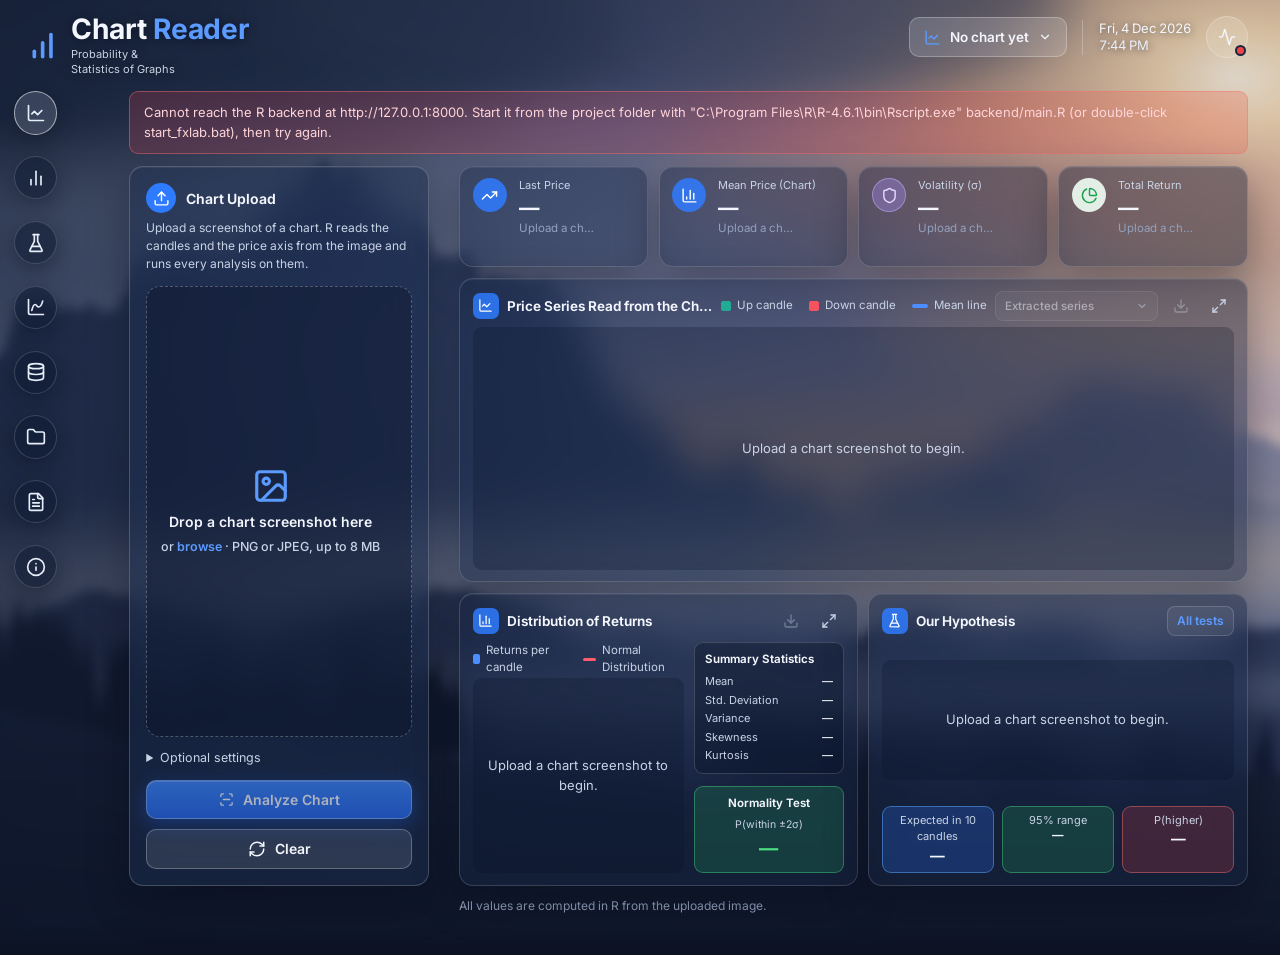
<file: frontend/index.html>
<!DOCTYPE html>
<html lang="en">
<head>
  <meta charset="utf-8">
  <meta name="viewport" content="width=device-width, initial-scale=1">
  <title>Chart Reader · Dashboard</title>
  <meta name="description" content="Chart Reader - Probability &amp; Statistics of Uploaded Graphs Using R: reads the prices from a chart screenshot and applies the syllabus to them">
  <link rel="preload" href="assets/fonts/inter-latin-wght-normal.woff2" as="font" type="font/woff2" crossorigin>
  <link rel="stylesheet" href="style.css">
  <link rel="stylesheet" href="report.css">
</head>
<body>
  <div class="backdrop-scene" aria-hidden="true"></div>
  <a class="skip-link" href="#main">Skip to content</a>

  <!-- ===================== TOP BAR ===================== -->
  <header class="topbar">
    <a class="brand" href="#/dashboard" aria-label="Chart Reader dashboard">
      <svg class="icon brand-mark" aria-hidden="true"><use href="assets/icons.svg?v=3#i-chart-no-axes-column-increasing"/></svg>
      <span class="brand-text">
        <span class="brand-name">Chart <span class="accent">Reader</span></span>
        <span class="brand-sub">Probability &amp;<br>Statistics of Graphs</span>
      </span>
    </a>
    <div class="topbar-tools">
      <div class="popover-wrap">
        <button class="pill" type="button" id="pair-button" aria-expanded="false" aria-controls="pair-pop">
          <svg class="icon pill-icon" aria-hidden="true"><use href="assets/icons.svg?v=3#i-chart-line"/></svg>
          <span id="pair-label">No chart yet</span>
          <svg class="icon icon-sm" aria-hidden="true"><use href="assets/icons.svg?v=3#i-chevron-down"/></svg>
        </button>
        <div class="popover glass" id="pair-pop" hidden>
          <p class="popover-title" id="pair-title">No chart uploaded yet</p>
          <p id="pair-data-note">Upload a chart screenshot in the Chart Upload panel on the dashboard. Prices are read from the
            image; they are not a live feed.</p>
          <a class="link" href="#/data">Open the chart data →</a>
        </div>
      </div>
      <div class="clock" aria-label="Current date and time">
        <span id="clock-date">—</span>
        <span id="clock-time">—</span>
      </div>
      <div class="popover-wrap">
        <button class="avatar" type="button" id="status-button" aria-expanded="false" aria-controls="status-pop"
                aria-label="R backend status: checking">
          <svg class="icon" aria-hidden="true"><use href="assets/icons.svg?v=3#i-activity"/></svg>
          <span class="status-dot" aria-hidden="true"></span>
        </button>
        <div class="popover glass popover-right" id="status-pop" hidden>
          <p class="popover-title" id="status-title">Checking the R backend…</p>
          <p id="status-detail">All statistics are computed by R through the Plumber API.</p>
          <p class="popover-actions">
            <button class="btn btn-small" type="button" id="status-retry">Check again</button>
            <a class="link" href="/__docs__/" target="_blank" rel="noopener">API explorer</a>
          </p>
        </div>
      </div>
    </div>
  </header>

  <!-- ===================== FLOATING NAVIGATION RAIL ===================== -->
  <nav class="rail" id="app-nav" aria-label="Sections">
    <a class="rail-btn" href="#/dashboard" data-view="dashboard">
      <svg class="icon" aria-hidden="true"><use href="assets/icons.svg?v=3#i-chart-line"/></svg>
      <span class="rail-label">Chart Analysis Dashboard</span>
    </a>
    <a class="rail-btn" href="#/descriptive" data-view="descriptive distributions">
      <svg class="icon" aria-hidden="true"><use href="assets/icons.svg?v=3#i-chart-no-axes-column"/></svg>
      <span class="rail-label">Distribution Analysis</span>
    </a>
    <a class="rail-btn" href="#/hypothesis" data-view="hypothesis">
      <svg class="icon" aria-hidden="true"><use href="assets/icons.svg?v=3#i-flask-conical"/></svg>
      <span class="rail-label">Hypothesis Testing</span>
    </a>
    <a class="rail-btn" href="#/regression" data-view="regression">
      <svg class="icon" aria-hidden="true"><use href="assets/icons.svg?v=3#i-chart-spline"/></svg>
      <span class="rail-label">Correlation &amp; Regression</span>
    </a>
    <a class="rail-btn" href="#/data" data-view="data">
      <svg class="icon" aria-hidden="true"><use href="assets/icons.svg?v=3#i-database"/></svg>
      <span class="rail-label">Chart Data</span>
    </a>
    <a class="rail-btn" href="#/storage" data-view="storage">
      <svg class="icon" aria-hidden="true"><use href="assets/icons.svg?v=3#i-folder"/></svg>
      <span class="rail-label">Storage</span>
    </a>
    <a class="rail-btn" href="#/report" data-view="report">
      <svg class="icon" aria-hidden="true"><use href="assets/icons.svg?v=3#i-file-text"/></svg>
      <span class="rail-label">Report</span>
    </a>
    <a class="rail-btn" href="#/about" data-view="about">
      <svg class="icon" aria-hidden="true"><use href="assets/icons.svg?v=3#i-info"/></svg>
      <span class="rail-label">About Project</span>
    </a>
  </nav>


  <main id="main" class="workspace" tabindex="-1">
    <div class="banner banner-error" id="global-banner" role="alert" hidden></div>

    <!-- ===================== DASHBOARD (reference composition) ===================== -->
    <section class="view view-dashboard" id="view-dashboard" data-title="Dashboard" hidden>
      <h1 class="sr-only">Chart Analysis Dashboard</h1>

      <!-- Chart Upload: the only input of the application (POST /chart/analyze). -->
      <section class="sim-params glass" id="chart-upload" aria-labelledby="upload-title">
        <div class="params-head">
          <span class="params-icon" aria-hidden="true"><svg class="icon"><use href="assets/icons.svg?v=3#i-upload"/></svg></span>
          <h2 id="upload-title">Chart Upload</h2>
        </div>
        <p class="params-sub">Upload a screenshot of a chart. R reads the candles and the price axis from the image and runs every analysis on them.</p>
        <form id="upload-form" class="params-form upload-form" novalidate>
          <label class="dropzone" id="dropzone" for="chart-file">
            <input id="chart-file" name="image" type="file" accept="image/png,image/jpeg" class="sr-only">
            <span class="dropzone-empty">
              <svg class="icon dropzone-icon" aria-hidden="true"><use href="assets/icons.svg?v=3#i-image"/></svg>
              <span class="dropzone-title">Drop a chart screenshot here</span>
              <span class="dropzone-hint">or <span class="link">browse</span> · PNG or JPEG, up to 8 MB</span>
            </span>
            <img class="dropzone-preview" id="chart-preview" alt="Preview of the selected chart" hidden>
          </label>
          <p class="file-name" id="chart-file-name" aria-live="polite"></p>
          <details class="advanced">
            <summary>Optional settings</summary>
            <div class="field">
              <label for="up-chart_name">Chart name <span class="unit">read from the chart if empty</span></label>
              <input id="up-chart_name" name="chart_name" type="text" maxlength="70" placeholder="e.g. BTCUSDT">
            </div>
            <div class="field">
              <label for="up-interval">Candle interval</label>
              <select id="up-interval" name="interval">
                <option value="">Read from the chart</option>
                <option>1m</option><option>5m</option><option>15m</option><option>30m</option><option>1h</option>
                <option>2h</option><option>4h</option><option>1D</option><option>1W</option><option>1M</option>
              </select>
            </div>
            <p class="field-hint">Only if the price axis cannot be read: the highest and lowest price on the chart.</p>
            <div class="split split-even">
              <div class="field">
                <label for="up-manual_high">Highest price</label>
                <input id="up-manual_high" name="manual_high" type="number" step="any" min="0">
              </div>
              <div class="field">
                <label for="up-manual_low">Lowest price</label>
                <input id="up-manual_low" name="manual_low" type="number" step="any" min="0">
              </div>
            </div>
          </details>
          <div class="params-actions">
            <button class="btn btn-primary btn-block" type="submit" disabled>
              <svg class="icon icon-line" aria-hidden="true"><use href="assets/icons.svg?v=3#i-scan-line"/></svg><span>Analyze Chart</span>
            </button>
            <button class="btn btn-secondary btn-block" type="button" data-action="clear">
              <svg class="icon" aria-hidden="true"><use href="assets/icons.svg?v=3#i-refresh-cw"/></svg><span>Clear</span>
            </button>
          </div>
          <div class="params-message" id="upload-message" aria-live="polite"></div>
        </form>
      </section>

      <div class="kpis" id="kpis" aria-live="polite">
        <article class="kpi glass" id="kpi-last">
          <span class="kpi-icon tone-blue" aria-hidden="true"><svg class="icon"><use href="assets/icons.svg?v=3#i-trending-up"/></svg></span>
          <div class="kpi-body">
            <p class="kpi-label">Last Price <span data-kpi="name"></span></p>
            <p class="kpi-value" data-kpi="value">—</p>
            <p class="kpi-sub" data-kpi="sub">Upload a chart</p>
          </div>
          <svg class="spark" data-kpi="spark" viewBox="0 0 100 32" preserveAspectRatio="none" aria-hidden="true"></svg>
        </article>
        <article class="kpi glass" id="kpi-mean">
          <span class="kpi-icon tone-blue" aria-hidden="true"><svg class="icon"><use href="assets/icons.svg?v=3#i-chart-column"/></svg></span>
          <div class="kpi-body">
            <p class="kpi-label">Mean Price (Chart)</p>
            <p class="kpi-value" data-kpi="value">—</p>
            <p class="kpi-sub" data-kpi="sub">Upload a chart</p>
          </div>
          <svg class="spark" data-kpi="spark" viewBox="0 0 100 32" preserveAspectRatio="none" aria-hidden="true"></svg>
        </article>
        <article class="kpi glass" id="kpi-vol">
          <span class="kpi-icon tone-violet" aria-hidden="true"><svg class="icon"><use href="assets/icons.svg?v=3#i-shield"/></svg></span>
          <div class="kpi-body">
            <p class="kpi-label">Volatility (σ)</p>
            <p class="kpi-value" data-kpi="value">—</p>
            <p class="kpi-sub" data-kpi="sub">Upload a chart</p>
          </div>
          <svg class="spark" data-kpi="spark" viewBox="0 0 100 32" preserveAspectRatio="none" aria-hidden="true"></svg>
        </article>
        <article class="kpi glass" id="kpi-return">
          <span class="kpi-icon tone-green" aria-hidden="true"><svg class="icon"><use href="assets/icons.svg?v=3#i-chart-pie"/></svg></span>
          <div class="kpi-body">
            <p class="kpi-label">Total Return <span data-kpi="period"></span></p>
            <p class="kpi-value" data-kpi="value">—</p>
            <p class="kpi-sub" data-kpi="sub">Upload a chart</p>
          </div>
          <svg class="spark" data-kpi="spark" viewBox="0 0 100 32" preserveAspectRatio="none" aria-hidden="true"></svg>
        </article>
      </div>

      <section class="panel glass panel-main" id="panel-series" aria-labelledby="series-title">
        <header class="panel-head">
          <span class="panel-icon" aria-hidden="true"><svg class="icon"><use href="assets/icons.svg?v=3#i-chart-line"/></svg></span>
          <h2 id="series-title">Price Series Read from the Chart</h2>
          <ul class="legend" aria-label="Legend" id="series-legend">
            <li><span class="swatch swatch-bar swatch-up"></span>Up candle</li>
            <li><span class="swatch swatch-bar swatch-down"></span>Down candle</li>
            <li><span class="swatch swatch-line swatch-mean"></span>Mean line</li>
          </ul>
          <label class="sr-only" for="series-view">View</label>
          <select class="chip-select" id="series-view" disabled>
            <option value="series">Extracted series</option>
            <option value="overlay">Overlay on screenshot</option>
          </select>
          <button class="icon-btn" type="button" data-download="chart-series" aria-label="Download chart as PNG" disabled>
            <svg class="icon" aria-hidden="true"><use href="assets/icons.svg?v=3#i-download"/></svg></button>
          <button class="icon-btn" type="button" data-expand="panel-series" aria-label="Expand chart to full screen">
            <svg class="icon" aria-hidden="true"><use href="assets/icons.svg?v=3#i-maximize-2"/></svg></button>
        </header>
        <div class="panel-chart">
          <canvas id="chart-series" role="img" aria-label="Prices read from the uploaded chart"></canvas>
          <div class="overlay-view" id="series-overlay" hidden>
            <img id="overlay-img" alt="The uploaded chart with the price points R read from it">
            <svg id="overlay-svg" preserveAspectRatio="none" aria-hidden="true"></svg>
          </div>
          <div class="chart-state" data-state-for="chart-series">Upload a chart screenshot to begin.</div>
        </div>
      </section>

      <div class="lower">
        <section class="panel glass panel-dist" id="panel-dist" aria-labelledby="dist-title">
          <header class="panel-head">
            <span class="panel-icon" aria-hidden="true"><svg class="icon"><use href="assets/icons.svg?v=3#i-chart-column"/></svg></span>
            <h2 id="dist-title">Distribution of Returns</h2>
            <button class="icon-btn" type="button" data-download="chart-dist" aria-label="Download chart as PNG" disabled>
              <svg class="icon" aria-hidden="true"><use href="assets/icons.svg?v=3#i-download"/></svg></button>
            <button class="icon-btn" type="button" data-expand="panel-dist" aria-label="Expand panel to full screen">
              <svg class="icon" aria-hidden="true"><use href="assets/icons.svg?v=3#i-maximize-2"/></svg></button>
          </header>
          <div class="dist-body">
            <div class="dist-chart">
              <ul class="legend" aria-label="Legend">
                <li><span class="swatch swatch-bar"></span>Returns per candle</li>
                <li><span class="swatch swatch-line swatch-normal"></span>Normal Distribution</li>
              </ul>
              <div class="panel-chart">
                <canvas id="chart-dist" role="img" aria-label="Histogram of returns per candle with a normal curve"></canvas>
                <div class="chart-state" data-state-for="chart-dist">Upload a chart screenshot to begin.</div>
              </div>
            </div>
            <div class="dist-side">
              <div class="stat-box" id="dist-stats">
                <p class="stat-box-title">Summary Statistics</p>
                <dl>
                  <div><dt>Mean</dt><dd data-stat="mean">—</dd></div>
                  <div><dt>Std. Deviation</dt><dd data-stat="sd">—</dd></div>
                  <div><dt>Variance</dt><dd data-stat="variance">—</dd></div>
                  <div><dt>Skewness</dt><dd data-stat="skewness">—</dd></div>
                  <div><dt>Kurtosis</dt><dd data-stat="kurtosis">—</dd></div>
                </dl>
              </div>
              <div class="stat-box stat-box-good" id="dist-normality">
                <p class="stat-box-title">Normality Test</p>
                <p class="stat-box-sub" data-stat="range">P(within ±2σ)</p>
                <p class="stat-box-value" data-stat="share">—</p>
                <p class="stat-box-note" data-stat="note"></p>
              </div>
            </div>
          </div>
        </section>

        <section class="panel glass panel-mc panel-outlook" id="panel-outlook" aria-labelledby="outlook-title">
          <header class="panel-head">
            <span class="panel-icon" aria-hidden="true"><svg class="icon"><use href="assets/icons.svg?v=3#i-flask-conical"/></svg></span>
            <h2 id="outlook-title">Our Hypothesis</h2>
            <a class="chip-link" href="#/hypothesis">All tests</a>
          </header>
          <div class="outlook-body" id="outlook-body">
            <div class="chart-state">Upload a chart screenshot to begin.</div>
          </div>
          <div class="mc-cards" id="outlook-cards">
            <div class="mc-card tone-blue"><p>Expected in 10 candles</p><p class="mc-value" data-out="expected">—</p></div>
            <div class="mc-card tone-green"><p>95% range</p><p class="mc-value mc-value-sm" data-out="range">—</p></div>
            <div class="mc-card tone-red"><p>P(higher)</p><p class="mc-value" data-out="p">—</p></div>
          </div>
        </section>
      </div>
      <p class="footnote" id="dash-footnote">All values are computed in R from the uploaded image.</p>
    </section>

    <!-- ===================== DISTRIBUTION ANALYSIS: DESCRIPTIVE STATISTICS ===================== -->
    <section class="view" id="view-descriptive" data-title="Descriptive Statistics" hidden>
      <header class="page-head">
        <p class="eyebrow">Analyze · Distribution</p>
        <h1 class="page-title">Descriptive <span class="accent">Statistics</span></h1>
        <p class="page-sub">Central tendency, dispersion, moments, skewness and kurtosis of the returns per candle of the uploaded
          chart. Variance and standard deviation are <strong>sample</strong> statistics (divisor n − 1).</p>
      </header>
      <nav class="tabs" aria-label="Distribution analysis">
        <a href="#/descriptive" aria-current="page">Descriptive Statistics</a>
        <a href="#/distributions">Probability Distributions</a>
      </nav>
      <div class="results" id="desc-results" aria-live="polite"></div>
    </section>

    <!-- ===================== DISTRIBUTION ANALYSIS: PROBABILITY ===================== -->
    <section class="view" id="view-distributions" data-title="Probability Distributions" hidden>
      <header class="page-head">
        <p class="eyebrow">Analyze · Distribution</p>
        <h1 class="page-title">Probability <span class="accent">Distributions</span></h1>
        <p class="page-sub">Probability, conditional probability and Bayes' theorem for the candles of the uploaded chart, the joint
          distribution of consecutive candles, and the binomial, Poisson and normal models fitted to them.</p>
      </header>
      <nav class="tabs" aria-label="Distribution analysis">
        <a href="#/descriptive">Descriptive Statistics</a>
        <a href="#/distributions" aria-current="page">Probability Distributions</a>
      </nav>
      <div class="results" id="prob-results" aria-live="polite"></div>
    </section>

    <!-- ===================== HYPOTHESIS TESTING ===================== -->
    <section class="view" id="view-hypothesis" data-title="Hypothesis Testing" hidden>
      <header class="page-head">
        <p class="eyebrow">Analyze · Inference</p>
        <h1 class="page-title">Hypothesis <span class="accent">Testing</span></h1>
        <p class="page-sub">Every test runs on the returns of the uploaded chart at the 5% significance level, followed by our own
          hypothesis about where the price goes next. "Fail to reject H<sub>0</sub>" never proves that H<sub>0</sub> is true.</p>
      </header>
      <div class="results" id="hyp-results" aria-live="polite"></div>
    </section>

    <!-- ===================== CORRELATION & REGRESSION ===================== -->
    <section class="view" id="view-regression" data-title="Correlation and Regression" hidden>
      <header class="page-head">
        <p class="eyebrow">Analyze · Relationships</p>
        <h1 class="page-title">Correlation &amp; <span class="accent">Regression</span></h1>
        <p class="page-sub">Scatter diagrams, least-squares lines, Pearson and Spearman rank correlation and multiple regression for
          the prices of the uploaded chart, fitted in R. Association is not causation.</p>
      </header>
      <div class="results" id="reg-results" aria-live="polite"></div>
    </section>

    <!-- ===================== CHART DATA ===================== -->
    <section class="view" id="view-data" data-title="Chart Data" hidden>
      <header class="page-head">
        <p class="eyebrow">Explore · Chart Data</p>
        <h1 class="page-title">Chart <span class="accent">Data</span></h1>
        <p class="page-sub">The prices R read from the uploaded screenshot, how the price axis was read, and how closely the
          extracted points follow the original chart.</p>
      </header>
      <div class="results" id="data-results" aria-live="polite"></div>
    </section>

    <!-- ===================== STORAGE ===================== -->
    <section class="view" id="view-storage" data-title="Storage" hidden>
      <header class="page-head">
        <p class="eyebrow">Library · Storage</p>
        <h1 class="page-title">Chart <span class="accent">Storage</span></h1>
        <p class="page-sub">Every chart you upload is saved here automatically, with its full report, so you can come back to
          it without uploading it again.</p>
      </header>
      <div class="results" id="storage-results" aria-live="polite"></div>
    </section>

    <!-- ===================== REPORT ===================== -->
    <section class="view" id="view-report" data-title="Report" hidden>
      <header class="page-head no-print">
        <p class="eyebrow">Document · Report</p>
        <h1 class="page-title">Analysis <span class="accent">Report</span></h1>
        <p class="page-sub">The whole analysis of the uploaded chart as one document. Download it as a file you can open in any
          browser (charts and screenshot included), or print it / save it as PDF.</p>
        <div class="report-actions">
          <button class="btn btn-primary" type="button" id="report-download" disabled>
            <svg class="icon icon-line" aria-hidden="true"><use href="assets/icons.svg?v=3#i-download"/></svg><span>Download report</span></button>
          <button class="btn btn-secondary" type="button" id="report-print" disabled>Print / Save as PDF</button>
        </div>
        <div id="report-message" aria-live="polite"></div>
      </header>
      <div class="results" id="report-results" aria-live="polite"></div>
    </section>

    <!-- ===================== ABOUT ===================== -->
    <section class="view prose" id="view-about" data-title="About Project" hidden>
      <header class="page-head">
        <p class="eyebrow">About · Chart Reader</p>
        <h1 class="page-title">About the <span class="accent">Project</span></h1>
        <p class="page-sub">Chart Reader is a Probability and Statistics project: a graph reader. Upload a screenshot of any
          price chart (for example USD/INR, Nifty 50 or Bitcoin from TradingView); R reads the prices off the graph and applies
          the whole syllabus to them: descriptive statistics, probability and distributions, testing of hypothesis, and
          correlation and regression.</p>
      </header>
      <div class="about-grid">
        <div class="panel glass">
          <h2>How it works</h2>
          <ol>
            <li>You upload a chart screenshot in the Chart Upload panel of the dashboard (HTML, CSS, JavaScript).</li>
            <li>The page sends the image to the R backend, an <strong>R Plumber</strong> API running on your computer.</li>
            <li>R reads the candles and the price axis from the image (OCR with tesseract) and performs every statistical
              calculation on the prices it read.</li>
            <li>R returns structured JSON; the page draws tables and charts from it (Chart.js). The browser never computes statistics.</li>
          </ol>
          <p>The status button (top right) shows whether the R backend is reachable. The API can also be explored at
            <a href="/__docs__/">/__docs__/</a> while the backend is running.</p>
        </div>
        <div class="panel glass">
          <h2>Data</h2>
          <p>The data is the chart you upload. R finds the green (up) and red (down) candles, or the line of a line chart, and
            converts pixel positions into prices with the labels of the price axis. Each price is therefore accurate to about
            one pixel row of the chart; the Chart Data page shows the resolution and an overlay of the points on your image.
            The app never fetches live prices, so nothing it shows is a live quote.</p>
        </div>
        <div class="panel glass">
          <h2>Methods and formulas</h2>
          <ul>
            <li>Log return: r<sub>t</sub> = 100 · ln(S<sub>t</sub> / S<sub>t−1</sub>) %; simple return: R<sub>t</sub> = 100 · (S<sub>t</sub> / S<sub>t−1</sub> − 1) %.</li>
            <li>Sample variance s² = Σ(x − x̄)² / (n − 1); skewness m<sub>3</sub>/m<sub>2</sub><sup>3/2</sup>; kurtosis m<sub>4</sub>/m<sub>2</sub>² (normal = 3).</li>
            <li>Volatility = SD of the log returns per candle.</li>
            <li>Probability: P(up), conditional probability, Bayes' theorem, joint and marginal distributions of consecutive candles; binomial, Poisson and normal models.</li>
            <li>Tests: large-sample Z tests (mean, proportion, difference of means), small-sample t-test, F-test for variances, chi-square goodness of fit and independence, one-way ANOVA.</li>
            <li>Regression: least squares with classical and HC1 (heteroskedasticity-robust) standard errors, Pearson and Spearman rank correlation, multiple regression on t and t².</li>
          </ul>
        </div>
        <div class="panel glass">
          <h2>Assumptions and limitations</h2>
          <ul>
            <li>Prices are read from an image: small candles and very zoomed-out charts are read less precisely, and line charts
              are sampled every 6 pixels rather than at their original data points.</li>
            <li>Our hypothesis (up, down or close to the mean line) describes what the statistics of the chart suggest under a
              random-walk model. It is not a forecast guarantee or investment advice.</li>
            <li>With thousands of observations, tests detect even tiny effects: always judge practical size as well as p-values.</li>
            <li>A regression of price on time is descriptive only: prices are non-stationary, so its standard errors are not
              reliable.</li>
          </ul>
        </div>
        <div class="panel glass">
          <h2>Credits</h2>
          <p>Statistics: R and Plumber. Text recognition: Tesseract OCR (Apache-2.0) via the tesseract R package. Charts:
            Chart.js (MIT). 3D splash page: Three.js (MIT). Icons: Lucide (ISC). Font: Inter (SIL Open Font Licence). Background: original generated artwork.</p>
        </div>
        <div class="panel glass about-team">
          <h2>Team</h2>
          <p>Made by students of STME, B.Tech CSE (Data Science), 2nd year, Batch A1.
            <a href="splash.html">Open the 3D splash page</a></p>
          <div class="team-grid">
            <article class="team-card glass m1">
              <svg class="team-chart" viewBox="0 0 160 60" aria-hidden="true">
                <path class="team-area" d="M0 53.8 L8 53.5 L16 52.8 L24 51.2 L32 48.3 L40 43.5 L48 36.7 L56 28.5 L64 20.4 L72 14.3 L80 12.0 L88 14.3 L96 20.4 L104 28.5 L112 36.7 L120 43.5 L128 48.3 L136 51.2 L144 52.8 L152 53.5 L160 53.8 L160 58 L0 58 Z"/>
                <path class="team-line" pathLength="1" d="M0 53.8 L8 53.5 L16 52.8 L24 51.2 L32 48.3 L40 43.5 L48 36.7 L56 28.5 L64 20.4 L72 14.3 L80 12.0 L88 14.3 L96 20.4 L104 28.5 L112 36.7 L120 43.5 L128 48.3 L136 51.2 L144 52.8 L152 53.5 L160 53.8"/>
                <line class="team-mean" x1="80" y1="8" x2="80" y2="58"/>
              </svg>
              <div class="team-avatar">
                <svg class="team-ring" viewBox="0 0 64 64" aria-hidden="true">
                  <circle class="ring-seg s1" cx="32" cy="32" r="28" pathLength="100"/>
                  <circle class="ring-seg s2" cx="32" cy="32" r="28" pathLength="100"/>
                  <circle class="ring-seg s3" cx="32" cy="32" r="28" pathLength="100"/>
                </svg>
                <span>CS</span>
              </div>
              <p class="team-index">Team member 1</p>
              <h3 class="team-name">Chirag Seervi</h3>
              <p class="team-meta">STME · B.Tech CSE (DS) · Batch A1</p>
              <span class="team-glare" aria-hidden="true"></span>
            </article>
            <article class="team-card glass m2">
              <svg class="team-chart" viewBox="0 0 160 60" aria-hidden="true">
                <g class="team-candles">
                  <line x1="10" y1="34" x2="10" y2="52"/><rect class="up" x="6" y="38" width="8" height="10"/>
                  <line x1="27" y1="30" x2="27" y2="46"/><rect class="up" x="23" y="32" width="8" height="10"/>
                  <line x1="44" y1="26" x2="44" y2="44"/><rect class="down" x="40" y="30" width="8" height="8"/>
                  <line x1="61" y1="20" x2="61" y2="40"/><rect class="up" x="57" y="24" width="8" height="12"/>
                  <line x1="78" y1="16" x2="78" y2="34"/><rect class="up" x="74" y="18" width="8" height="10"/>
                  <line x1="95" y1="18" x2="95" y2="38"/><rect class="down" x="91" y="20" width="8" height="12"/>
                  <line x1="112" y1="14" x2="112" y2="32"/><rect class="up" x="108" y="16" width="8" height="12"/>
                  <line x1="129" y1="8" x2="129" y2="26"/><rect class="up" x="125" y="10" width="8" height="10"/>
                  <line x1="146" y1="10" x2="146" y2="28"/><rect class="down" x="142" y="12" width="8" height="9"/>
                </g>
                <line class="team-mean" x1="0" y1="30" x2="160" y2="30"/>
              </svg>
              <div class="team-avatar">
                <svg class="team-ring" viewBox="0 0 64 64" aria-hidden="true">
                  <circle class="ring-seg s1" cx="32" cy="32" r="28" pathLength="100"/>
                  <circle class="ring-seg s2" cx="32" cy="32" r="28" pathLength="100"/>
                  <circle class="ring-seg s3" cx="32" cy="32" r="28" pathLength="100"/>
                </svg>
                <span>AS</span>
              </div>
              <p class="team-index">Team member 2</p>
              <h3 class="team-name">Ayushman Singh</h3>
              <p class="team-meta">STME · B.Tech CSE (DS) · Batch A1</p>
              <span class="team-glare" aria-hidden="true"></span>
            </article>
            <article class="team-card glass m3">
              <svg class="team-chart" viewBox="0 0 160 60" aria-hidden="true">
                <line class="team-line team-reg" pathLength="1" x1="4" y1="52" x2="156" y2="10"/>
                <g class="team-dots">
                  <circle cx="12" cy="46" r="3"/><circle cx="22" cy="52" r="3"/><circle cx="32" cy="40" r="3"/>
                  <circle cx="44" cy="44" r="3"/><circle cx="54" cy="34" r="3"/><circle cx="64" cy="40" r="3"/>
                  <circle cx="76" cy="30" r="3"/><circle cx="86" cy="36" r="3"/><circle cx="98" cy="24" r="3"/>
                  <circle cx="108" cy="28" r="3"/><circle cx="120" cy="18" r="3"/><circle cx="132" cy="24" r="3"/>
                  <circle cx="142" cy="12" r="3"/><circle cx="152" cy="16" r="3"/>
                </g>
              </svg>
              <div class="team-avatar">
                <svg class="team-ring" viewBox="0 0 64 64" aria-hidden="true">
                  <circle class="ring-seg s1" cx="32" cy="32" r="28" pathLength="100"/>
                  <circle class="ring-seg s2" cx="32" cy="32" r="28" pathLength="100"/>
                  <circle class="ring-seg s3" cx="32" cy="32" r="28" pathLength="100"/>
                </svg>
                <span>AD</span>
              </div>
              <p class="team-index">Team member 3</p>
              <h3 class="team-name">Ayush Dubey</h3>
              <p class="team-meta">STME · B.Tech CSE (DS) · Batch A1</p>
              <span class="team-glare" aria-hidden="true"></span>
            </article>
          </div>
        </div>
      </div>
    </section>
  </main>

  <script src="assets/vendor/chart.umd.min.js"></script>
  <script src="js/config.js"></script>
  <script src="js/format.js"></script>
  <script src="js/api.js"></script>
  <script src="js/ui.js"></script>
  <script src="js/charts.js"></script>
  <script src="js/chart-upload.js"></script>
  <script src="js/sections/dashboard.js"></script>
  <script src="js/sections/descriptive.js"></script>
  <script src="js/sections/distributions.js"></script>
  <script src="js/sections/hypothesis.js"></script>
  <script src="js/sections/regression.js"></script>
  <script src="js/sections/chart-data.js"></script>
  <script src="js/sections/storage.js"></script>
  <script src="js/sections/report.js"></script>
  <script src="js/app.js"></script>
</body>
</html>
</file>
<file: frontend/style.css>
/* =============================================================================
   Chart Reader - "glass over mountains" theme, recreating the reference design
   (frontend/assets/fxlab-reference.png).
   Structure: 1 tokens · 2 base · 3 background · 4 top bar · 5 rail · 6 simulation parameters
   · 7 workspace & hero · 8 KPI cards · 9 panels & charts · 10 analysis pages
   · 11 shared components · 12 responsive · 13 motion.
   Charts read the --series-* / chart tokens at render time (js/charts.js).
   ============================================================================= */

@font-face {
  font-family: "Inter"; font-style: normal; font-weight: 100 900; font-display: swap;
  src: url(assets/fonts/inter-latin-wght-normal.woff2) format("woff2");
  unicode-range: U+0000-00FF, U+0131, U+0152-0153, U+02BB-02BC, U+02C6, U+02DA, U+02DC, U+0304, U+0308, U+0329,
                 U+2000-206F, U+20AC, U+2122, U+2191, U+2193, U+2212, U+2215, U+FEFF, U+FFFD;
}
@font-face {
  font-family: "Inter"; font-style: normal; font-weight: 100 900; font-display: swap;
  src: url(assets/fonts/inter-latin-ext-wght-normal.woff2) format("woff2");
  unicode-range: U+0100-02BA, U+02BD-02C5, U+02C7-02CC, U+02CE-02D7, U+02DD-02FF, U+0304, U+0308, U+0329,
                 U+1D00-1DBF, U+1E00-1E9F, U+1EF2-1EFF, U+2020, U+20A0-20AB, U+20AD-20C0, U+2113, U+2C60-2C7F, U+A720-A7FF;
}
@font-face {
  font-family: "Inter"; font-style: normal; font-weight: 100 900; font-display: swap;
  src: url(assets/fonts/inter-greek-wght-normal.woff2) format("woff2");
  unicode-range: U+0370-0377, U+037A-037F, U+0384-038A, U+038C, U+038E-03A1, U+03A3-03FF;
}

/* ---- 1. Tokens ------------------------------------------------------------- */
:root {
  color-scheme: dark;
  --font: "Inter", system-ui, -apple-system, "Segoe UI", Roboto, sans-serif;

  --page: #0c1324;
  --text: #f3f6fc;
  --text-2: #c9d3e6;
  --muted: #93a1bd;
  --accent: #2f7bff;          /* primary action, active navigation */
  --accent-2: #5b9bff;        /* highlight text ("Volatility") */
  --accent-soft: rgba(47, 123, 255, 0.22);
  --eyebrow: #8fb8ff;
  --focus: #9cc2ff;

  --glass: rgba(26, 38, 64, 0.46);
  --glass-strong: rgba(18, 28, 50, 0.62);
  --glass-inner: rgba(10, 18, 36, 0.38);
  --glass-border: rgba(255, 255, 255, 0.16);
  --glass-border-strong: rgba(255, 255, 255, 0.26);
  --glass-blur: blur(18px) saturate(125%);
  --shadow: 0 14px 40px rgba(4, 9, 22, 0.38), inset 0 1px 0 rgba(255, 255, 255, 0.07);
  --radius: 14px;
  --radius-sm: 9px;

  --good: #4ade80;
  --good-bg: rgba(34, 197, 94, 0.18);
  --good-border: rgba(74, 222, 128, 0.42);
  --bad: #ff7a85;
  --bad-bg: rgba(239, 68, 68, 0.2);
  --bad-border: rgba(248, 113, 113, 0.45);
  --warn: #fcd38a;
  --warn-bg: rgba(245, 158, 11, 0.16);
  --warn-border: rgba(252, 211, 138, 0.38);
  --violet: #a78bfa;

  /* chart tokens */
  --series-1: #4c8dff;                       /* bars, primary series, mean path */
  --series-1-soft: rgba(76, 141, 255, 0.28);
  --series-1-softer: rgba(76, 141, 255, 0.14);
  --series-2: #ff5d6c;                       /* reference / theory curves (red, as in the design) */
  --series-2-soft: rgba(255, 93, 108, 0.25);
  --series-3: #34d399;
  --path-line: rgba(196, 218, 255, 0.28);     /* individual simulated paths */
  --grid: rgba(255, 255, 255, 0.08);
  --axis: rgba(255, 255, 255, 0.18);
  --surface: #13203a;                         /* tooltip text / marker rings */

  /* layout */
  /* The brand block (top left) grows with the window width; the dashboard's top line (rail,
     Chart Upload panel, KPI cards) always starts below it. */
  --brand-top: clamp(10px, 1.6vh, 18px);
  --brand-name-size: clamp(24px, 2.2vw, 34px);
  --brand-sub-size: clamp(11px, 0.85vw, 13.5px);
  --brand-bottom: calc(var(--brand-top) + var(--brand-name-size) * 1.1 + 2px + var(--brand-sub-size) * 1.35 * 2);
  --top-pad: max(clamp(78px, 9.4vh, 104px), calc(var(--brand-bottom) + clamp(12px, 1.6vh, 20px)));
  --rail-left: clamp(10px, 1.1vw, 20px);
  --rail-btn: clamp(40px, 4.8vh, 50px);
  --rail-gap: clamp(9px, 2.4vh, 24px);
  --params-left: clamp(84px, 10.1vw, 196px);
  --params-width: clamp(300px, 21.5vw, 404px);
  --page-left: calc(var(--rail-left) + var(--rail-btn) + clamp(24px, 3vw, 56px));
  --page-right: clamp(16px, 2.5vw, 48px);
  --row-gap: clamp(8px, 1.2vh, 14px);   /* one vertical rhythm for the dashboard rows */
}

/* ---- 2. Base --------------------------------------------------------------- */
*, *::before, *::after { box-sizing: border-box; }
html, body { margin: 0; }
html { background: var(--page); }
body {
  font-family: var(--font);
  font-size: 14px;
  line-height: 1.5;
  color: var(--text);
  background: transparent;             /* the scene layer shows through; html keeps a fallback colour */
  min-height: 100vh;
  overflow-x: hidden;
  -webkit-font-smoothing: antialiased;
}
a { color: var(--accent-2); }
code { font-size: 0.92em; background: rgba(255, 255, 255, 0.08); padding: 1px 5px; border-radius: 4px; }
:focus-visible { outline: 2px solid var(--focus); outline-offset: 2px; }
[hidden] { display: none !important; }
.sr-only { position: absolute; width: 1px; height: 1px; overflow: hidden; clip: rect(0 0 0 0); white-space: nowrap; }
.skip-link { position: absolute; left: -999px; top: 8px; background: var(--glass-strong); color: var(--text); padding: 8px 12px; z-index: 60; border-radius: 8px; }
.skip-link:focus { left: 8px; }
.icon { width: 18px; height: 18px; fill: none; stroke: currentColor; stroke-width: 2; stroke-linecap: round; stroke-linejoin: round; flex: none; }
.icon-sm { width: 14px; height: 14px; }
.accent { color: var(--accent-2); }

.glass {
  background: var(--glass);
  border: 1px solid var(--glass-border);
  border-radius: var(--radius);
  box-shadow: var(--shadow);
  -webkit-backdrop-filter: var(--glass-blur);
  backdrop-filter: var(--glass-blur);
}

/* ---- 3. Background (blurred scene; foreground stays sharp) ------------------- */
.backdrop-scene {
  position: fixed;
  inset: -40px;                                  /* hides the blurred edges */
  z-index: -2;
  background: #2a3550 url(assets/background.svg) center / cover no-repeat;
  filter: blur(6px) saturate(110%);
  transform: translateZ(0);
}
.backdrop-scene::after {
  content: "";
  position: absolute;
  inset: 0;
  background:
    linear-gradient(90deg, rgba(9, 15, 31, 0.34) 0%, rgba(9, 15, 31, 0.12) 45%, rgba(9, 15, 31, 0.04) 100%),
    linear-gradient(180deg, rgba(9, 15, 31, 0.1) 0%, rgba(9, 15, 31, 0) 40%, rgba(9, 15, 31, 0.32) 100%);
}

/* ---- 4. Top bar -------------------------------------------------------------- */
.topbar {
  position: absolute;
  top: 0; left: 0; right: 0;
  z-index: 30;
  display: flex;
  align-items: flex-start;
  justify-content: space-between;
  padding: var(--brand-top) var(--page-right) 0 clamp(16px, 2vw, 30px);
  pointer-events: none;
}
.topbar > * { pointer-events: auto; }
.brand { display: flex; align-items: center; gap: 12px; color: var(--text); text-decoration: none; }
.brand-mark { width: clamp(28px, 2.6vw, 38px); height: clamp(28px, 2.6vw, 38px); color: var(--accent-2); stroke-width: 2.6; }
.brand-text { display: flex; flex-direction: column; }
.brand-name { font-size: var(--brand-name-size); font-weight: 700; letter-spacing: -0.01em; line-height: 1.1; }
.brand-name .accent { color: var(--accent-2); }
.brand-sub { font-size: var(--brand-sub-size); color: var(--text-2); line-height: 1.35; margin-top: 2px; }

.topbar-tools { display: flex; align-items: center; gap: clamp(10px, 1.2vw, 20px); margin-top: 2px; }
.pill {
  display: inline-flex; align-items: center; gap: 9px;
  height: 40px; padding: 0 14px;
  font: 600 13.5px var(--font); color: var(--text);
  background: rgba(240, 244, 252, 0.16); border: 1px solid var(--glass-border-strong); border-radius: 10px;
  -webkit-backdrop-filter: var(--glass-blur); backdrop-filter: var(--glass-blur);
  cursor: pointer;
}
.pill:hover { background: rgba(240, 244, 252, 0.24); }
.pill-icon { width: 17px; height: 17px; color: var(--accent-2); }
#pair-label { max-width: 220px; overflow: hidden; text-overflow: ellipsis; white-space: nowrap; }
.clock { display: flex; flex-direction: column; padding-left: clamp(10px, 1.2vw, 20px); border-left: 1px solid var(--glass-border-strong);
  font-size: 13px; line-height: 1.35; color: var(--text); font-variant-numeric: tabular-nums; }
.clock #clock-time { color: #e8eef9; }
.clock, .brand { text-shadow: 0 1px 8px rgba(5, 10, 25, 0.6); }   /* legible over the bright sunset glow */
.avatar {
  position: relative;
  display: grid; place-items: center;
  width: 42px; height: 42px; border-radius: 50%;
  color: var(--text); background: rgba(240, 244, 252, 0.14); border: 1px solid var(--glass-border-strong);
  -webkit-backdrop-filter: var(--glass-blur); backdrop-filter: var(--glass-blur);
  cursor: pointer;
}
.avatar:hover { background: rgba(240, 244, 252, 0.24); }
.status-dot { position: absolute; right: 1px; bottom: 1px; width: 11px; height: 11px; border-radius: 50%;
  background: var(--muted); border: 2px solid #1a2540; }
.is-online .status-dot { background: var(--good); }
.is-offline .status-dot { background: #ef4444; }

.popover-wrap { position: relative; }
.popover {
  position: absolute; top: calc(100% + 10px); left: 0; z-index: 40;
  width: 300px; padding: 14px 16px;
  background: var(--glass-strong); font-size: 13px; color: var(--text-2);
}
.popover-right { left: auto; right: 0; }
.popover p { margin: 0 0 8px; }
.popover-title { color: var(--text); font-weight: 600; }
.popover-actions { display: flex; align-items: center; gap: 14px; margin: 4px 0 0 !important; }
.link { color: var(--accent-2); font-weight: 600; text-decoration: none; }
.link:hover { text-decoration: underline; }

/* ---- 5. Floating navigation rail --------------------------------------------- */
.rail {
  position: fixed;
  left: var(--rail-left);
  top: var(--top-pad);
  z-index: 25;
  display: flex; flex-direction: column; gap: var(--rail-gap);
}
.rail-btn {
  position: relative;
  display: grid; place-items: center;
  width: var(--rail-btn); height: var(--rail-btn);
  border-radius: 50%;
  color: #e6edf9;
  background: rgba(16, 26, 48, 0.55);
  border: 1px solid var(--glass-border);
  box-shadow: 0 6px 18px rgba(4, 9, 22, 0.3);
  -webkit-backdrop-filter: var(--glass-blur); backdrop-filter: var(--glass-blur);
  cursor: pointer;
  text-decoration: none;
  transition: background 0.18s, box-shadow 0.18s, transform 0.18s;
}
.rail-btn .icon { width: 20px; height: 20px; }
.rail-btn:hover { background: rgba(36, 54, 92, 0.75); transform: translateX(2px); }
.rail-btn[aria-current="page"] { background: rgba(255, 255, 255, 0.14); border-color: rgba(255, 255, 255, 0.55); }
.rail-label {
  position: absolute; left: calc(100% + 10px); top: 50%; transform: translate(-4px, -50%);
  padding: 5px 10px; border-radius: 6px;
  font-size: 11.5px; font-weight: 600; line-height: 1.2; white-space: nowrap; color: #fff;
  background: rgba(6, 10, 22, 0.88); border: 1px solid rgba(255, 255, 255, 0.12);
  opacity: 0; pointer-events: none;
  transition: opacity 0.15s, transform 0.15s;
}
.rail-label::before {
  content: ""; position: absolute; right: 100%; top: 50%; transform: translateY(-50%);
  border: 5px solid transparent; border-right-color: rgba(6, 10, 22, 0.88);
}
.rail-btn:hover .rail-label, .rail-btn:focus-visible .rail-label { opacity: 1; transform: translate(0, -50%); }

/* ---- 6. Chart Upload panel (part of the dashboard; the .sim-params styles are its frame) --- */
/* Desktop: the panel is the left column of the dashboard grid (section 7): its top is level with
   the KPI cards and its bottom with the lower chart panels. It is part
   of the page and has no open/close behaviour; other pages do not show it. */
.sim-params {
  display: flex;
  flex-direction: column;
  min-width: 0;
  padding: clamp(13px, 1.25vw, 20px);
  background: rgba(30, 44, 74, 0.52);
  border-color: rgba(255, 255, 255, 0.2);
}
.params-head { display: flex; align-items: center; gap: 10px; }
.params-head h2 { flex: 1; margin: 0; font-size: clamp(14px, 1.05vw, 17px); font-weight: 650; white-space: nowrap; }
.params-icon { display: grid; place-items: center; width: 30px; height: 30px; border-radius: 50%; background: var(--accent); color: #fff; }
.params-icon .icon { width: 17px; height: 17px; }
.params-sub { margin: 6px 0 clamp(10px, 1.4vh, 16px); font-size: 12px; color: var(--text-2); }
.params-form { display: flex; flex-direction: column; justify-content: space-between; flex: 1; gap: clamp(9px, 1.3vh, 15px); }
.params-form label { display: flex; align-items: center; gap: 5px; font-size: 12.5px; font-weight: 500; color: #e3e9f5; white-space: nowrap; }
.params-form .field { gap: clamp(5px, 0.7vh, 8px); }
.params-form input, .params-form select { height: clamp(34px, 4.1vh, 46px); }
.params-form select { padding-right: 4px; font-size: clamp(13px, 0.92vw, 14px); }
.field-hint { margin: 0; font-size: 11.5px; color: var(--muted); }
.info {
  display: inline-grid; place-items: center; width: 18px; height: 18px; padding: 0;
  border: 0; border-radius: 50%; background: transparent; color: var(--muted); cursor: help; position: relative;
}
.info .icon { width: 14px; height: 14px; }
.info:hover, .info:focus-visible { color: var(--text); }
.info[data-tip]:hover::after, .info[data-tip]:focus-visible::after {
  content: attr(data-tip);
  position: absolute; left: 50%; bottom: calc(100% + 8px); transform: translateX(-50%);
  width: 230px; padding: 8px 10px; border-radius: 8px; z-index: 50;
  font-size: 12px; font-weight: 400; line-height: 1.4; text-align: left; color: #e9eef8;
  background: rgba(6, 10, 22, 0.94); border: 1px solid rgba(255, 255, 255, 0.14);
  white-space: normal; pointer-events: none;
}
.input-group { display: flex; }
.input-group input { border-top-right-radius: 0; border-bottom-right-radius: 0; }
.suffix {
  display: grid; place-items: center; min-width: 40px; padding: 0 10px;
  font-size: 13px; color: var(--text-2);
  background: rgba(255, 255, 255, 0.06); border: 1px solid var(--glass-border); border-left: 0;
  border-radius: 0 var(--radius-sm) var(--radius-sm) 0;
}
.split { display: grid; grid-template-columns: minmax(0, 1.45fr) minmax(0, 1fr); gap: 10px; }
.split-even { grid-template-columns: repeat(2, minmax(0, 1fr)); }

/* Chart Upload: the drop zone takes the free height of the panel; buttons stay on the bottom line. */
.upload-form { justify-content: flex-start; }
.upload-form .advanced .field { margin-bottom: 8px; }
.upload-form .params-actions { margin-top: auto; }
.dropzone {
  position: relative; flex: 1; min-height: 150px; display: grid; place-items: center; padding: 14px; overflow: hidden;
  border: 1.5px dashed var(--glass-border-strong); border-radius: var(--radius); background: rgba(8, 15, 32, 0.32);
  cursor: pointer; text-align: center; transition: border-color 0.15s, background 0.15s;
}
.dropzone:hover, .dropzone.is-drag { border-color: var(--accent-2); background: rgba(47, 123, 255, 0.12); }
.dropzone:focus-within { outline: 2px solid var(--focus); outline-offset: 2px; }
.dropzone-empty { display: flex; flex-direction: column; align-items: center; gap: 6px; color: var(--text-2); font-size: 12.5px; }
.dropzone-icon { width: 38px; height: 38px; color: var(--accent-2); }
.dropzone-title { font-size: 14px; font-weight: 600; color: var(--text); }
.dropzone.has-file .dropzone-empty { display: none; }
.dropzone-preview { position: absolute; inset: 8px; width: calc(100% - 16px); height: calc(100% - 16px); object-fit: contain; border-radius: 8px; }
.file-name { margin: -2px 0 0; font-size: 12px; color: var(--text-2); overflow-wrap: anywhere; }
.file-name:empty { display: none; }
.advanced summary { cursor: pointer; font-size: 12.5px; color: var(--text-2); }
.advanced[open] summary { margin-bottom: 8px; }
.params-actions { display: flex; flex-direction: column; gap: 10px; margin-top: 4px; }
.params-message:empty { display: none; }

/* ---- 7. Workspace & hero ------------------------------------------------------- */
.workspace {
  position: relative;
  z-index: 1;
  padding: var(--top-pad) var(--page-right) 40px var(--page-left);
  min-height: 100vh;
}
.workspace:focus { outline: none; }
body.stage .workspace { padding-left: var(--params-left); }
/* Desktop dashboard: two columns on shared lines - Chart Upload on the left, the title,
   KPI cards and charts on the right. Every row starts and ends on the same level. */
.view-dashboard {
  display: grid;
  grid-template-columns: var(--params-width) minmax(0, 1fr);
  grid-template-areas: "params kpis" "params main" "params lower" ". foot";
  column-gap: clamp(18px, 2.3vw, 44px);
  row-gap: var(--row-gap);
  align-items: start;
}
.view-dashboard > .sim-params { grid-area: params; align-self: stretch; }
.view-dashboard > .hero { grid-area: hero; }
.view-dashboard > .kpis { grid-area: kpis; margin: 0; }
.view-dashboard > .panel-main { grid-area: main; margin: 0; }
.view-dashboard > .lower { grid-area: lower; }
.view-dashboard > .footnote { grid-area: foot; margin: 0; }
/* Analysis pages start their content to the right of the rail, below the brand block. */
body:not(.stage) .workspace { padding-top: calc(var(--top-pad) + clamp(18px, 3vh, 34px)); }

.hero { display: flex; justify-content: space-between; align-items: center; gap: 24px; margin: 0;
  padding-bottom: clamp(4px, 0.9vh, 12px); }
.eyebrow { margin: 0 0 clamp(8px, 1.2vh, 14px); font-size: clamp(10.5px, 0.78vw, 12.5px); font-weight: 600;
  letter-spacing: 0.26em; text-transform: uppercase; color: var(--eyebrow); }
.hero-title { margin: 0; font-size: clamp(28px, 2.3vw, 44px); line-height: 1.16; font-weight: 700; letter-spacing: -0.015em; }
.hero-sub { margin: clamp(8px, 1.2vh, 14px) 0 0; max-width: 44em; font-size: clamp(13px, 1vw, 16px); color: var(--text-2);
  text-wrap: balance; }
.tagline {
  align-self: center; margin: 0 clamp(4px, 1vw, 24px) 0 0; padding-left: 14px;
  border-left: 1px solid rgba(255, 255, 255, 0.45);
  display: flex; flex-direction: column;
  font-size: clamp(9px, 0.7vw, 11px); letter-spacing: 0.24em; line-height: 1.75; text-transform: uppercase; color: rgba(236, 241, 250, 0.8);
}

/* ---- 8. KPI cards --------------------------------------------------------------- */
.kpis { display: grid; grid-template-columns: repeat(4, minmax(0, 1fr)); gap: clamp(8px, 0.8vw, 14px); margin-bottom: clamp(8px, 1.2vh, 14px); }
.kpi {
  display: grid;
  grid-template-columns: auto minmax(0, 1fr);
  grid-template-areas: "icon body" "spark spark";
  column-gap: 12px;
  padding: clamp(9px, 1.2vh, 15px) clamp(12px, 1vw, 18px) 9px;
  height: clamp(92px, 11.2vh, 124px);
  position: relative;
  overflow: hidden;
}
.kpi-icon { grid-area: icon; display: grid; place-items: center; width: 34px; height: 34px; border-radius: 50%; }
.kpi-icon .icon { width: 17px; height: 17px; }
.tone-blue.kpi-icon { background: rgba(47, 123, 255, 0.85); color: #fff; }
.tone-violet.kpi-icon { background: rgba(167, 139, 250, 0.35); color: #e3dbff; border: 1px solid rgba(196, 181, 253, 0.5); }
.tone-green.kpi-icon { background: rgba(240, 253, 244, 0.9); color: #16a34a; }
.kpi-body { grid-area: body; min-width: 0; }
.kpi-label { margin: 0; font-size: clamp(11px, 0.85vw, 13px); color: var(--text-2); line-height: 1.3; }
.kpi-value { margin: 3px 0 0; font-size: clamp(19px, 1.6vw, 28px); font-weight: 700; letter-spacing: -0.01em; line-height: 1.15; }
.kpi-sub { margin: 2px 0 0; font-size: 11.5px; color: var(--muted); line-height: 1.35; max-width: 64%; white-space: nowrap; overflow: hidden; text-overflow: ellipsis; }
.kpi-sub .up { color: var(--good); font-weight: 600; }
.kpi-sub .down { color: var(--bad); font-weight: 600; }
#kpi-return .kpi-value.is-positive { color: var(--good); }
#kpi-return .kpi-value.is-negative { color: var(--bad); }
.spark { position: absolute; right: 10px; bottom: 9px; width: 34%; height: 30px; overflow: visible; }

/* ---- 9. Panels & charts ----------------------------------------------------------- */
.panel { padding: clamp(10px, 1.3vh, 16px) clamp(12px, 1vw, 18px); margin-bottom: clamp(8px, 1.2vh, 14px); }
.panel-head { display: flex; align-items: center; gap: 8px; flex-wrap: wrap; margin-bottom: 6px; }
.panel-head h2 { margin: 0; flex: 1; min-width: 0; font-size: clamp(13.5px, 1vw, 16px); font-weight: 650; white-space: nowrap; overflow: hidden; text-overflow: ellipsis; }
.panel-icon { display: grid; place-items: center; width: 26px; height: 26px; border-radius: 7px; background: rgba(47, 123, 255, 0.85); color: #fff; }
.panel-icon .icon { width: 15px; height: 15px; }
.legend { display: flex; gap: 16px; margin: 0; padding: 0; list-style: none; font-size: 11.5px; color: var(--text-2); }
.legend li { display: inline-flex; align-items: center; gap: 6px; }
.swatch { display: inline-block; }
.swatch-line { width: 16px; height: 3px; border-radius: 2px; }
.swatch-paths { background: rgba(196, 218, 255, 0.75); }
.swatch-mean { background: var(--series-1); height: 4px; }
.swatch-normal { background: var(--series-2); }
.swatch-bar { width: 10px; height: 10px; border-radius: 2px; background: var(--series-1); }
.swatch-up { background: #22ab94; }
.swatch-down { background: #f7525f; }
.chip-select {
  height: 30px; padding: 0 26px 0 9px; width: auto;
  font: 500 11.5px var(--font); color: var(--text);
  background: rgba(255, 255, 255, 0.08) url("data:image/svg+xml,%3Csvg xmlns='http://www.w3.org/2000/svg' width='12' height='12' viewBox='0 0 24 24' fill='none' stroke='%23c9d3e6' stroke-width='2.5' stroke-linecap='round'%3E%3Cpath d='m6 9 6 6 6-6'/%3E%3C/svg%3E") right 9px center no-repeat;
  border: 1px solid var(--glass-border); border-radius: 8px; appearance: none; -webkit-appearance: none; cursor: pointer;
}
.chip-select:disabled { opacity: 0.5; cursor: default; }
.chip-select option { background: #16223d; color: var(--text); }
.icon-btn {
  display: grid; place-items: center; width: 30px; height: 30px; padding: 0;
  color: var(--text-2); background: transparent; border: 1px solid transparent; border-radius: 8px; cursor: pointer;
}
.icon-btn:hover:not(:disabled) { color: #fff; background: rgba(255, 255, 255, 0.1); border-color: var(--glass-border); }
.icon-btn:disabled { opacity: 0.4; cursor: default; }
.icon-btn .icon { width: 16px; height: 16px; }

.panel-chart { position: relative; height: clamp(150px, 19vh, 260px); }
/* The canvas never sizes its container: the panel layout alone decides the chart size, so a chart
   that was enlarged in full screen shrinks back when full screen ends (Chart.js resizes to the box). */
.panel-chart > canvas { position: absolute; left: 0; top: 0; }
.panel-main .panel-chart { height: clamp(150px, 17.5vh, 300px); }
/* Without a title block above it, the dashboard's price chart uses the freed height. */
.view-dashboard .panel-main .panel-chart { height: clamp(180px, 27vh, 460px); }
.chart-state {
  position: absolute; inset: 0; display: grid; place-items: center; padding: 12px; text-align: center;
  font-size: 13px; color: var(--text-2); border-radius: var(--radius-sm); background: rgba(10, 18, 36, 0.25);
}
.chart-state.is-error { color: var(--bad); }
.chart-state.is-hidden { display: none; }
.is-busy .panel-chart canvas { opacity: 0.45; transition: opacity 0.15s; }

.lower { display: grid; grid-template-columns: minmax(0, 1.05fr) minmax(0, 1fr); gap: clamp(8px, 0.8vw, 14px); }
.lower .panel { margin-bottom: 0; display: flex; flex-direction: column; height: clamp(292px, 32.5vh, 440px); }
.dist-body { display: grid; grid-template-columns: minmax(0, 1fr) clamp(150px, 34%, 210px); gap: 10px; flex: 1; min-height: 0; }
.dist-chart { display: flex; flex-direction: column; min-width: 0; }
.dist-chart .legend { justify-content: center; margin-bottom: 2px; }
.dist-chart .panel-chart { flex: 1; min-height: 0; height: auto; }
.dist-side { display: flex; flex-direction: column; justify-content: space-between; gap: 8px; min-height: 0; }
.stat-box { padding: 8px 10px; border-radius: var(--radius-sm); background: var(--glass-inner); border: 1px solid var(--glass-border); }
.stat-box-title { margin: 0 0 4px; font-size: 11.5px; font-weight: 650; color: var(--text); }
.stat-box dl { margin: 0; font-size: 11px; }
.stat-box dl div { display: flex; justify-content: space-between; gap: 6px; padding: 1px 0; }
.stat-box dt { color: var(--text-2); white-space: nowrap; }
.stat-box dd { margin: 0; font-variant-numeric: tabular-nums; color: var(--text); font-weight: 500; }
.stat-box-good { background: var(--good-bg); border-color: var(--good-border); text-align: center; }
.stat-box-warn { background: var(--warn-bg); border-color: var(--warn-border); text-align: center; }
.stat-box-warn .stat-box-value { color: var(--warn); }
.stat-box-sub { margin: 0; font-size: 10.5px; color: var(--text-2); }
.stat-box-value { margin: 2px 0 1px; font-size: clamp(19px, 1.5vw, 26px); font-weight: 700; color: var(--good); }
.stat-box-note { margin: 0; font-size: 10px; color: var(--text-2); white-space: nowrap; }
.legend-inline { margin: 0 0 2px 36px; }
.panel-chart-mc { flex: 1; min-height: 0; height: auto; }
.mc-cards { display: grid; grid-template-columns: repeat(3, minmax(0, 1fr)); gap: 8px; margin-top: 8px; }
.mc-card { padding: 5px 10px; border-radius: var(--radius-sm); text-align: center; border: 1px solid; }
.mc-card p { margin: 0; font-size: 11px; color: var(--text-2); }
.mc-card .mc-value { font-size: clamp(14px, 1.15vw, 19px); font-weight: 700; color: var(--text); }
.mc-card.tone-red { background: var(--bad-bg); border-color: var(--bad-border); }
.mc-card.tone-green { background: var(--good-bg); border-color: var(--good-border); }
.mc-card.tone-blue { background: rgba(47, 123, 255, 0.24); border-color: rgba(96, 165, 250, 0.5); }
.footnote { margin: 14px 0 0; font-size: 12px; color: var(--muted); }
.mc-card .mc-value-sm { font-size: clamp(11.5px, 0.78vw, 14px); line-height: 1.25; overflow-wrap: anywhere; }

/* Our Hypothesis panel (dashboard, lower right) and the verdict badge (also on the Hypothesis page) */
.chip-link { font-size: 12px; font-weight: 600; color: var(--accent-2); text-decoration: none; padding: 5px 9px; border-radius: 8px;
  border: 1px solid var(--glass-border); background: rgba(255, 255, 255, 0.06); }
.chip-link:hover { background: rgba(255, 255, 255, 0.12); }
.outlook-body { flex: 1; min-height: 0; display: flex; flex-direction: column; justify-content: center; gap: 10px; }
.outlook-body .chart-state { position: static; min-height: 120px; }
.verdict { display: flex; align-items: center; gap: 12px; padding: 12px 14px; border-radius: var(--radius-sm); border: 1px solid; }
.verdict-icon { display: grid; place-items: center; flex: none; width: 42px; height: 42px; border-radius: 50%; }
.verdict-icon .icon { width: 22px; height: 22px; }
.verdict-label { margin: 0 0 2px; font-size: 11.5px; font-weight: 600; letter-spacing: 0.04em; text-transform: uppercase; color: var(--text-2); }
.verdict-text { margin: 0; font-size: clamp(13.5px, 1vw, 16px); font-weight: 650; color: var(--text); }
.verdict-note { margin: 0; font-size: 12px; color: var(--text-2); }
.verdict-up { background: var(--good-bg); border-color: var(--good-border); }
.verdict-up .verdict-icon { background: rgba(74, 222, 128, 0.25); color: var(--good); }
.verdict-down { background: var(--bad-bg); border-color: var(--bad-border); }
.verdict-down .verdict-icon { background: rgba(255, 122, 133, 0.25); color: var(--bad); }
.verdict-sideways { background: rgba(47, 123, 255, 0.18); border-color: rgba(96, 165, 250, 0.5); }
.verdict-sideways .verdict-icon { background: rgba(96, 165, 250, 0.28); color: #bcd6ff; }
.verdict-lg { margin-bottom: 12px; }
.verdict-lg .verdict-text { font-size: clamp(16px, 1.3vw, 20px); }

.panel:fullscreen { padding: 24px; background: #101a32; border-radius: 0; display: flex; flex-direction: column; }
.panel:fullscreen .panel-chart, .panel:fullscreen .dist-body { flex: 1; height: auto; }
.panel:fullscreen .dist-chart .panel-chart { min-height: 0; }

/* Extracted points drawn over the uploaded screenshot (dashboard and Chart Data page) */
.overlay-view { position: absolute; inset: 0; margin: auto; max-width: 100%; max-height: 100%; }
.overlay-view img, .overlay-view svg { position: absolute; inset: 0; width: 100%; height: 100%; display: block; }
.overlay-view img { object-fit: fill; border-radius: 6px; }
.overlay-static { position: relative; width: 100%; max-height: none; }
.overlay-line { fill: none; stroke: #ffd60a; stroke-width: 1.4; vector-effect: non-scaling-stroke; opacity: 0.9; }
.overlay-dot { fill: #ffd60a; stroke: #0c1324; stroke-width: 0.6; vector-effect: non-scaling-stroke; }
.overlay-wick { stroke: rgba(255, 214, 10, 0.55); stroke-width: 1; vector-effect: non-scaling-stroke; }
.overlay-box { fill: none; stroke: rgba(255, 255, 255, 0.55); stroke-dasharray: 6 5; stroke-width: 1; vector-effect: non-scaling-stroke; }

/* ---- 10. Analysis pages ---------------------------------------------------------- */
.empty-chart .empty-title { margin: 0 0 6px; font-size: 15px; font-weight: 650; color: var(--text); }
.empty-chart p { margin: 0; }
.formula { margin: 0 0 10px; padding: 9px 12px; border-radius: var(--radius-sm); background: rgba(8, 15, 32, 0.45);
  border: 1px solid var(--glass-border); font-family: ui-monospace, "Cascadia Mono", Consolas, monospace; font-size: 12.5px;
  color: #dbe6ff; overflow-x: auto; white-space: pre-wrap; }
.steps { margin: 0 0 12px; padding-left: 20px; color: var(--text-2); font-size: 13px; }
.steps li { margin-bottom: 4px; }
.test-grid { display: grid; grid-template-columns: repeat(auto-fit, minmax(380px, 1fr)); gap: 12px; }
.test-card { display: flex; flex-direction: column; min-width: 0; padding: 14px; border-radius: var(--radius); background: var(--glass);
  border: 1px solid var(--glass-border); border-top: 3px solid var(--good-border);
  -webkit-backdrop-filter: var(--glass-blur); backdrop-filter: var(--glass-blur); }
.test-card.is-reject { border-top-color: var(--bad-border); }
.test-head { display: flex; align-items: flex-start; justify-content: space-between; gap: 10px; margin-bottom: 8px; }
.test-head h3 { margin: 0; font-size: 14.5px; font-weight: 650; }
.test-head .badge { flex: none; }
.test-card .hypotheses { margin-bottom: 8px; font-size: 13px; }
.test-numbers { display: grid; grid-template-columns: repeat(auto-fit, minmax(120px, 1fr)); gap: 6px; margin: 0 0 8px; }
.test-numbers div { padding: 6px 9px; border-radius: 8px; background: rgba(8, 15, 32, 0.35); }
.test-numbers dt { font-size: 11px; color: var(--text-2); }
.test-numbers dd { margin: 0; font-weight: 650; font-variant-numeric: tabular-nums; }
.test-conclusion { margin: 0 0 8px; font-size: 13px; color: var(--text); }
.test-card .chart-note { color: var(--text-2); font-size: 12px; margin: 0 0 8px; }
.chart-box-sm { height: 170px; margin-top: auto; }
.outlook-panel { margin-top: 18px; padding: 16px; }

/* A small pill version of the verdict colours (.verdict-up/down/sideways above), for the Storage gallery. */
.verdict-chip { display: inline-flex; align-items: center; padding: 3px 9px; border-radius: 999px; border: 1px solid;
  font-size: 10.5px; font-weight: 650; text-transform: uppercase; letter-spacing: 0.03em; color: var(--text); white-space: nowrap; }

/* ---- Storage page: a gallery of every chart you have uploaded ------------------------------ */
.storage-toolbar { display: flex; align-items: center; justify-content: space-between; gap: 12px; margin-bottom: 14px; }
.storage-count { color: var(--text-2); font-size: 13px; }
.storage-grid { display: grid; grid-template-columns: repeat(auto-fill, minmax(260px, 1fr)); gap: 14px; }
.storage-card { display: flex; flex-direction: column; min-width: 0; background: var(--glass); border: 1px solid var(--glass-border);
  border-radius: var(--radius); overflow: hidden; -webkit-backdrop-filter: var(--glass-blur); backdrop-filter: var(--glass-blur); }
.storage-thumb { position: relative; height: 140px; background: rgba(8, 15, 32, 0.55); }
.storage-thumb img { width: 100%; height: 100%; object-fit: cover; display: block; }
.storage-body { padding: 12px 14px 2px; flex: 1; min-width: 0; }
.storage-name { margin: 0 0 3px; font-weight: 650; font-size: 13.5px; white-space: nowrap; overflow: hidden; text-overflow: ellipsis; }
.storage-meta { margin: 0 0 9px; font-size: 11.5px; color: var(--text-2); }
.storage-stats { display: flex; align-items: center; flex-wrap: wrap; gap: 7px; margin-bottom: 4px; }
.storage-price { font-weight: 650; font-size: 13px; font-variant-numeric: tabular-nums; }
.storage-change { font-size: 12px; font-weight: 600; }
.storage-change.is-up { color: var(--good); }
.storage-change.is-down { color: var(--bad); }
.storage-actions { display: flex; align-items: center; gap: 6px; padding: 10px 14px 14px; }
.storage-actions .btn-small { flex: 1; }
.insight-lists .subhead:first-child { margin-top: 0; }

.page-head { margin-bottom: clamp(14px, 2vh, 22px); max-width: 980px; }
.page-title { margin: 0; font-size: clamp(26px, 2.2vw, 40px); line-height: 1.15; font-weight: 700; letter-spacing: -0.015em; }
.page-sub { margin: 10px 0 0; color: var(--text-2); max-width: 72ch; }
.tabs { display: inline-flex; gap: 4px; padding: 4px; margin-bottom: 14px; border-radius: 12px; background: var(--glass); border: 1px solid var(--glass-border);
  -webkit-backdrop-filter: var(--glass-blur); backdrop-filter: var(--glass-blur); }
.tabs a { padding: 7px 14px; border-radius: 9px; color: var(--text-2); text-decoration: none; font-weight: 500; font-size: 13px; }
.tabs a:hover { color: #fff; background: rgba(255, 255, 255, 0.08); }
.tabs a[aria-current="page"] { color: #fff; background: var(--accent); }
.panel-title { margin: 0 0 6px; font-size: 15px; font-weight: 650; }
.prose h2 { margin: 0 0 8px; font-size: 16px; }
.prose li { margin-bottom: 4px; color: var(--text-2); }
.prose p { color: var(--text-2); }
.about-grid { display: grid; grid-template-columns: repeat(auto-fit, minmax(340px, 1fr)); gap: 14px; }
.about-grid .panel { margin: 0; }
.about-grid .about-team { grid-column: 1 / -1; }

/* Team cards (About page and splash.html). Each avatar ring is a three-segment donut: one
   segment per team member, this member's segment highlighted. */
.team-batch { display: flex; flex-wrap: wrap; gap: 8px; margin: 10px 0 0; }
.team-tag { display: inline-flex; align-items: center; height: 28px; padding: 0 12px; border-radius: 999px;
  font-size: 12.5px; font-weight: 600; color: var(--text-2); background: rgba(255, 255, 255, 0.08); border: 1px solid var(--glass-border); }
.team-tag-accent { color: #fff; background: var(--accent-soft); border-color: rgba(91, 155, 255, 0.55); }
.team-grid { display: grid; grid-template-columns: repeat(auto-fit, minmax(230px, 1fr)); gap: 16px; perspective: 1100px; }
.team-card {
  position: relative; overflow: hidden; margin: 0; padding: 16px 20px 22px; text-align: center;
  transform: rotateX(var(--rx, 0deg)) rotateY(var(--ry, 0deg)); transform-style: preserve-3d;
  transition: transform 0.35s ease, box-shadow 0.35s ease, border-color 0.35s ease;
}
.team-card:hover { border-color: rgba(91, 155, 255, 0.5);
  box-shadow: var(--shadow), 0 22px 50px rgba(36, 104, 240, 0.28); }
.team-chart { display: block; width: 100%; height: 62px; margin-bottom: -10px; overflow: visible; }
.team-area { fill: var(--series-1-softer); }
.team-line { fill: none; stroke: var(--series-1); stroke-width: 2.2; stroke-linecap: round; stroke-linejoin: round;
  stroke-dasharray: 1; stroke-dashoffset: 0; transition: stroke-dashoffset 1.6s ease 0.25s; }
.team-reg { stroke: var(--warn); }
.team-mean { stroke: var(--series-2); stroke-width: 1.4; stroke-dasharray: 4 4; }
.team-candles line { stroke: rgba(255, 255, 255, 0.55); stroke-width: 1.4; }
.team-candles rect { rx: 1.5; }
.team-candles .up { fill: var(--good); }
.team-candles .down { fill: var(--bad); }
.team-dots circle { fill: var(--violet); }
.team-avatar { position: relative; display: grid; place-items: center; width: 86px; height: 86px; margin: 0 auto 10px;
  transform: translateZ(28px); }
.team-avatar > span { display: grid; place-items: center; width: 62px; height: 62px; border-radius: 50%;
  font-size: 20px; font-weight: 700; letter-spacing: 0.02em; color: #fff;
  background: linear-gradient(145deg, #3a86ff, #7c5cff); box-shadow: 0 8px 24px rgba(36, 104, 240, 0.45), inset 0 1px 0 rgba(255, 255, 255, 0.3); }
.team-ring { position: absolute; inset: 0; width: 100%; height: 100%; transform: rotate(-90deg); }
.ring-seg { fill: none; stroke: rgba(255, 255, 255, 0.2); stroke-width: 4; stroke-linecap: round;
  stroke-dasharray: 27.3 72.7; transition: stroke-dasharray 1.1s ease 0.3s; }
.ring-seg.s2 { stroke-dashoffset: -33.333; }
.ring-seg.s3 { stroke-dashoffset: -66.667; }
.m1 .s1 { stroke: var(--series-1); } .m2 .s2 { stroke: var(--good); } .m3 .s3 { stroke: var(--violet); }
.team-index { margin: 0; font-size: 11px; font-weight: 600; letter-spacing: 0.14em; text-transform: uppercase; color: var(--eyebrow); }
.team-name { margin: 4px 0; font-size: 20px; font-weight: 700; letter-spacing: -0.01em; color: var(--text); }
.team-meta { margin: 0; font-size: 12.5px; color: var(--muted); }
.team-glare { position: absolute; inset: 0; pointer-events: none; opacity: 0; transition: opacity 0.35s ease;
  background: radial-gradient(circle at var(--gx, 50%) var(--gy, 0%), rgba(255, 255, 255, 0.16), transparent 58%); }
.team-card:hover .team-glare { opacity: 1; }
/* Before a card scrolls into view on the splash page its charts are undrawn. */
.reveal:not(.is-in) .team-line { stroke-dashoffset: 1; }
.reveal:not(.is-in) .ring-seg { stroke-dasharray: 0 100; }

/* ---- 11. Shared components: forms, buttons, results ---------------------------------- */
.form-grid { display: grid; grid-template-columns: repeat(auto-fill, minmax(200px, 1fr)); gap: 12px 16px; align-items: start; }
.form-grid .full { grid-column: 1 / -1; }
.field { display: flex; flex-direction: column; gap: 5px; min-width: 0; margin: 0; border: 0; padding: 0; }
.field-group { display: grid; grid-template-columns: repeat(auto-fill, minmax(200px, 1fr)); gap: 12px 16px; }
.field label, .field legend { font-weight: 600; font-size: 13px; color: #e3e9f5; }
.field legend { margin-bottom: 4px; padding: 0; }
.unit { font-weight: 400; color: var(--muted); font-size: 12px; }
.unit::before { content: "("; } .unit::after { content: ")"; }
label.inline { font-weight: 400; display: inline-flex; align-items: center; gap: 6px; margin-right: 18px; color: var(--text-2); }
input[type="number"], input[type="text"], input[type="date"], select, textarea {
  font: inherit; font-size: 14px; color: var(--text);
  background: rgba(8, 15, 32, 0.38); border: 1px solid var(--glass-border); border-radius: var(--radius-sm);
  padding: 0 11px; height: clamp(36px, 4.2vh, 42px); width: 100%; min-width: 0;
}
textarea { height: auto; padding: 9px 11px; resize: vertical; font-family: ui-monospace, Consolas, monospace; font-size: 13px; }
select { cursor: pointer; }
select option { background: #16223d; color: var(--text); }
input[type="date"]::-webkit-calendar-picker-indicator { filter: invert(0.85); }
input[type="radio"] { accent-color: var(--accent); }
input:hover, select:hover, textarea:hover { border-color: var(--glass-border-strong); }
input:focus, select:focus, textarea:focus { outline: none; border-color: var(--accent-2); box-shadow: 0 0 0 3px rgba(47, 123, 255, 0.28); }
input[aria-invalid="true"], textarea[aria-invalid="true"], select[aria-invalid="true"] { border-color: var(--bad); }
.field-error { color: var(--bad); font-size: 12px; margin: 0; }
.hint, .form-note { color: var(--text-2); font-size: 12.5px; margin: 0; }
.actions { display: flex; flex-wrap: wrap; gap: 10px; align-items: center; }
.form-grid .actions:not(.full) { grid-column: span 2; align-self: end; }
.upload-row { display: flex; flex-wrap: wrap; gap: 10px; align-items: center; margin-top: 10px; }
.upload-row input[type="file"] { max-width: 100%; color: var(--text-2); }
#upload-message:not(:empty) { margin-top: 10px; }

.btn {
  display: inline-flex; align-items: center; justify-content: center; gap: 9px;
  height: clamp(38px, 4.4vh, 44px); padding: 0 18px;
  font: 600 14px var(--font); color: var(--text);
  background: rgba(255, 255, 255, 0.1); border: 1px solid var(--glass-border-strong); border-radius: 10px;
  cursor: pointer; transition: background 0.15s, box-shadow 0.15s;
}
.btn:hover { background: rgba(255, 255, 255, 0.18); }
.btn-primary { background: linear-gradient(180deg, #3a86ff, #2468f0); border-color: rgba(160, 196, 255, 0.6); color: #fff;
  box-shadow: 0 6px 20px rgba(36, 104, 240, 0.45), inset 0 1px 0 rgba(255, 255, 255, 0.25); }
.btn-primary:hover { background: linear-gradient(180deg, #4b91ff, #2d72f6); }
.btn-primary .icon { fill: currentColor; stroke: none; width: 15px; height: 15px; }
.btn-primary .icon.icon-line { fill: none; stroke: currentColor; stroke-width: 2.2; }
.btn-secondary { background: rgba(255, 255, 255, 0.1); }
.btn-block { width: 100%; }
.btn-small { height: 30px; padding: 0 12px; font-size: 12.5px; }
.btn[disabled] { opacity: 0.65; cursor: progress; }
.spinner { width: 15px; height: 15px; border-radius: 50%; border: 2px solid rgba(255, 255, 255, 0.35); border-top-color: #fff;
  animation: spin 0.8s linear infinite; }
@keyframes spin { to { transform: rotate(360deg); } }

.results { transition: opacity 0.15s; }
.results.is-loading { opacity: 0.45; pointer-events: none; }
.empty {
  border: 1px dashed var(--glass-border-strong); border-radius: var(--radius); padding: 26px 16px; text-align: center;
  color: var(--text-2); background: var(--glass); -webkit-backdrop-filter: var(--glass-blur); backdrop-filter: var(--glass-blur);
}
.loading-note { color: var(--text-2); font-size: 13px; margin: 0 0 10px; }
.banner { border-radius: var(--radius-sm); padding: 11px 14px; margin-bottom: 12px; font-size: 13px; border: 1px solid;
  -webkit-backdrop-filter: var(--glass-blur); backdrop-filter: var(--glass-blur); }
.banner p { margin: 0 0 4px; } .banner p:last-child { margin-bottom: 0; }
.banner ul { margin: 4px 0 0; padding-left: 20px; }
.banner-error { background: var(--bad-bg); color: #ffd4d8; border-color: var(--bad-border); }
.banner-warn { background: var(--warn-bg); color: #ffe7bd; border-color: var(--warn-border); }
.banner-ok { background: var(--good-bg); color: #d3f8df; border-color: var(--good-border); }
.params-message .banner { margin: 0; }
.meta { color: var(--text-2); font-size: 13px; margin: 0 0 12px; }

.cards { display: grid; grid-template-columns: repeat(auto-fill, minmax(180px, 1fr)); gap: 10px; margin-bottom: 12px; }
.card { padding: 12px 14px; min-width: 0; background: var(--glass); border: 1px solid var(--glass-border); border-radius: var(--radius-sm);
  -webkit-backdrop-filter: var(--glass-blur); backdrop-filter: var(--glass-blur); }
.card-label { color: var(--text-2); font-size: 12px; margin: 0 0 4px; }
.card-value { font-size: 21px; font-weight: 700; margin: 0; overflow-wrap: anywhere; }
.card-sub { color: var(--muted); font-size: 11.5px; margin: 4px 0 0; }

.grid-2 { display: grid; grid-template-columns: repeat(auto-fit, minmax(320px, 1fr)); gap: 12px; }
.chart-card { margin: 0 0 12px; padding: 14px; min-width: 0; background: var(--glass); border: 1px solid var(--glass-border);
  border-radius: var(--radius); box-shadow: var(--shadow); -webkit-backdrop-filter: var(--glass-blur); backdrop-filter: var(--glass-blur); }
.chart-card figcaption { font-weight: 650; margin-bottom: 2px; }
.chart-card .chart-note { color: var(--text-2); font-size: 12px; margin: 0 0 8px; }
.chart-box { position: relative; height: 300px; width: 100%; }
.chart-box.tall { height: 360px; }
.table-twin { margin-top: 8px; font-size: 12.5px; }
.table-twin summary { cursor: pointer; color: var(--text-2); }
.table-twin h4 { margin: 10px 0 4px; font-size: 12.5px; }

.table-wrap { overflow-x: auto; margin-bottom: 12px; border: 1px solid var(--glass-border); border-radius: var(--radius-sm);
  background: var(--glass); -webkit-backdrop-filter: var(--glass-blur); backdrop-filter: var(--glass-blur); }
.table-wrap.compact { max-height: 320px; overflow-y: auto; }
table { border-collapse: collapse; width: 100%; font-size: 13px; }
caption { text-align: left; font-weight: 650; padding: 10px 12px 6px; color: var(--text); }
th, td { padding: 6px 12px; text-align: left; border-top: 1px solid rgba(255, 255, 255, 0.08); vertical-align: top; }
th { color: var(--text-2); font-weight: 600; background: rgba(12, 20, 40, 0.75); position: sticky; top: 0; }
td { color: var(--text); }
td.num, th.num { text-align: right; font-variant-numeric: tabular-nums; white-space: nowrap; }

.badge { display: inline-block; padding: 2px 10px; border-radius: 999px; font-size: 12px; font-weight: 600; border: 1px solid; }
.badge-reject { color: #ffd4d8; background: var(--bad-bg); border-color: var(--bad-border); }
.badge-keep { color: #d3f8df; background: var(--good-bg); border-color: var(--good-border); }
.hypotheses { display: grid; gap: 4px; }
.results .panel { background: var(--glass); border: 1px solid var(--glass-border); border-radius: var(--radius);
  -webkit-backdrop-filter: var(--glass-blur); backdrop-filter: var(--glass-blur); }
.hypotheses p { margin: 0; }
.interpretation { margin: 0 0 12px; padding: 11px 14px; background: var(--glass); border: 1px solid var(--glass-border); border-left: 4px solid var(--accent);
  border-radius: var(--radius-sm); -webkit-backdrop-filter: var(--glass-blur); backdrop-filter: var(--glass-blur); }
.list-plain { margin: 0 0 12px; padding-left: 20px; color: var(--text-2); font-size: 13px; }
.subhead { margin: 20px 0 10px; font-size: 15px; }

.report-actions { display: flex; flex-wrap: wrap; gap: 10px; margin-top: 12px; }
.report-actions .btn[disabled] { cursor: not-allowed; }
.btn-primary .icon-line { fill: none; stroke: currentColor; }

/* Printing the report page: only the report itself */
@media print {
  .backdrop-scene, .topbar, .rail, .no-print, .skip-link, #global-banner { display: none !important; }
  body, .workspace { background: #fff !important; padding: 0 !important; min-height: 0; }
  .results { opacity: 1 !important; }
}

/* ---- 12. Responsive ---------------------------------------------------------------- */
/* Below 1200px the Chart Upload panel sits in the page flow (under the title). */
@media (max-width: 1199px) {
  body.stage .workspace { padding-left: var(--page-left); }
  .view-dashboard { display: block; }
  .view-dashboard > .hero { margin-bottom: clamp(12px, 2vh, 22px); }
  .view-dashboard > .kpis, .view-dashboard > .panel-main, .sim-params { margin-bottom: var(--row-gap); }
  .view-dashboard > .footnote { margin-top: 14px; }
  .params-form { display: grid; grid-template-columns: repeat(auto-fill, minmax(220px, 1fr)); gap: 12px 16px; align-items: end; }
  .params-form label { white-space: normal; }
  .params-form .advanced, .params-actions, .params-message { grid-column: 1 / -1; }
  .upload-form .dropzone, .upload-form .file-name { grid-column: 1 / -1; }
  .dropzone { min-height: 170px; }
  .outlook-body { flex: none; }
  .params-actions { flex-direction: row; }
  .lower .panel { height: auto; }
  .dist-chart .panel-chart, .panel-chart-mc { flex: none; height: clamp(190px, 26vh, 260px); }
  .kpis { grid-template-columns: repeat(2, minmax(0, 1fr)); }
  .tagline { display: none; }
}
@media (min-width: 1200px) and (max-width: 1499px) {
  .spark { width: 27%; height: 24px; }
  .kpi-sub { max-width: 68%; }
}
@media (max-width: 980px) {
  .lower { grid-template-columns: minmax(0, 1fr); }
  .clock { display: none; }
}
/* Phones: the rail becomes a bottom bar. */
@media (max-width: 767px) {
  :root { --page-right: 14px; --top-pad: 84px; }
  .workspace, body.stage .workspace { padding: var(--top-pad) 14px 92px; }
  .topbar { padding: 12px 14px 0; }
  .brand-sub { display: none; }
  .pill span { display: none; }
  .pill { padding: 0 10px; }
  .rail {
    left: 8px; right: 8px; top: auto; bottom: 8px;
    flex-direction: row; justify-content: space-between; gap: 4px;
    padding: 6px; border-radius: 18px;
    background: rgba(14, 22, 42, 0.82); border: 1px solid var(--glass-border);
    -webkit-backdrop-filter: var(--glass-blur); backdrop-filter: var(--glass-blur);
  }
  .rail-btn { width: 38px; height: 38px; box-shadow: none; }
  .rail-btn .icon { width: 18px; height: 18px; }
  .rail-btn:hover { transform: none; }
  .rail-label { display: none; }
  .hero { display: block; }
  .kpis { grid-template-columns: minmax(0, 1fr); }
  .params-actions { flex-direction: column; }
  .kpi-sub { max-width: 58%; }
  .dist-body { grid-template-columns: minmax(0, 1fr); }
  .dist-side { flex-direction: row; }
  .dist-side .stat-box { flex: 1; }
  .panel-head h2 { flex-basis: calc(100% - 40px); white-space: normal; }
  .panel-head .legend { order: 5; width: 100%; }
  .panel-main .panel-chart { height: 210px; }
  .form-grid, .field-group { grid-template-columns: minmax(0, 1fr); }
  .form-grid .actions:not(.full) { grid-column: auto; }
  body:not(.stage) .workspace { padding-top: var(--top-pad); }
  .cards { grid-template-columns: repeat(2, minmax(0, 1fr)); }
  .card-value { font-size: 17px; }
  .about-grid { grid-template-columns: minmax(0, 1fr); }
  .popover { width: min(300px, calc(100vw - 28px)); }
}

/* ---- 13. Motion -------------------------------------------------------------------- */
@media (prefers-reduced-motion: reduce) {
  *, *::before, *::after { transition: none !important; animation: none !important; }
}
</file>
<file: frontend/report.css>
/* report.css - styles of the Report page AND of the downloaded report file (the file embeds this
   stylesheet, so everything the report needs is defined here and uses its own rp-* classes). */
.report {
  --rp-bg: #101a32; --rp-panel: #16223f; --rp-line: rgba(255, 255, 255, 0.14); --rp-text: #f1f5fc; --rp-muted: #aab6d0;
  --rp-accent: #5b9bff; --rp-good: #4ade80; --rp-bad: #ff7a85;
  font-family: Inter, system-ui, -apple-system, "Segoe UI", Roboto, sans-serif; font-size: 14px; line-height: 1.55;
  color: var(--rp-text); background: var(--rp-bg); border: 1px solid var(--rp-line); border-radius: 14px;
  padding: clamp(16px, 3vw, 40px); width: 100%; box-sizing: border-box;
}
.report * { box-sizing: border-box; }
.rp-cover { padding-bottom: 18px; margin-bottom: 22px; border-bottom: 2px solid var(--rp-accent); }
.rp-kicker { margin: 0 0 6px; font-size: 12px; font-weight: 600; letter-spacing: 0.22em; text-transform: uppercase; color: var(--rp-accent); }
.report h1 { margin: 0 0 6px; font-size: clamp(24px, 3vw, 32px); line-height: 1.2; }
.report h2 { margin: 30px 0 10px; padding-bottom: 6px; font-size: 19px; border-bottom: 1px solid var(--rp-line); }
.report h3 { margin: 18px 0 6px; font-size: 15px; }
.report p { margin: 0 0 10px; }
.rp-muted { color: var(--rp-muted); font-size: 12.5px; }
.rp-formula { margin: 0 0 10px; padding: 8px 12px; border-radius: 8px; background: rgba(255, 255, 255, 0.06); border: 1px solid var(--rp-line);
  font-family: ui-monospace, "Cascadia Mono", Consolas, monospace; font-size: 12.5px; white-space: pre-wrap; }
.rp-verdict { margin: 14px 0; padding: 14px 16px; border-radius: 10px; border: 1px solid var(--rp-line); border-left: 6px solid var(--rp-accent); background: var(--rp-panel); }
.rp-verdict strong { display: block; font-size: 17px; }
.rp-verdict.is-up { border-left-color: var(--rp-good); } .rp-verdict.is-down { border-left-color: var(--rp-bad); }
.rp-grid { display: grid; grid-template-columns: repeat(auto-fit, minmax(170px, 1fr)); gap: 10px; margin: 10px 0 14px; }
.rp-stat { padding: 10px 12px; border-radius: 10px; background: var(--rp-panel); border: 1px solid var(--rp-line); }
.rp-stat span { display: block; font-size: 11.5px; color: var(--rp-muted); }
.rp-stat b { display: block; font-size: 18px; font-variant-numeric: tabular-nums; }
.report table { width: 100%; border-collapse: collapse; margin: 6px 0 14px; font-size: 13px; }
.report caption { text-align: left; font-weight: 650; padding: 4px 0 6px; }
.report th, .report td { padding: 5px 9px; text-align: left; vertical-align: top; border-top: 1px solid var(--rp-line); }
.report th { background: rgba(255, 255, 255, 0.07); font-weight: 600; }
.report td.num, .report th.num { text-align: right; font-variant-numeric: tabular-nums; white-space: nowrap; }
.report .reject { color: var(--rp-bad); font-weight: 600; } .report .keep { color: var(--rp-good); font-weight: 600; }
.rp-chart { position: relative; height: 270px; margin: 8px 0 14px; padding: 8px; border-radius: 10px; background: var(--rp-panel); border: 1px solid var(--rp-line); }
.rp-chart canvas { position: absolute; left: 8px; top: 8px; }
.rp-img, .rp-shot { display: block; width: 100%; height: auto; margin: 8px 0 14px; border-radius: 10px; border: 1px solid var(--rp-line); }
.rp-shot { background: #0b1224; }
.report ul, .report ol { margin: 0 0 12px; padding-left: 22px; }
.rp-foot { margin-top: 30px; padding-top: 12px; border-top: 1px solid var(--rp-line); }
.rp-test { page-break-inside: avoid; margin-bottom: 6px; }

@media print {
  .report { --rp-bg: #fff; --rp-panel: #f3f6fb; --rp-line: #c9d2e3; --rp-text: #111827; --rp-muted: #4b5563; --rp-accent: #1d4ed8;
    --rp-good: #15803d; --rp-bad: #b91c1c; border: 0; max-width: none; padding: 0; }
  .rp-img, .rp-shot { break-inside: avoid; }
  .report h2 { break-after: avoid; }
}
</file>
